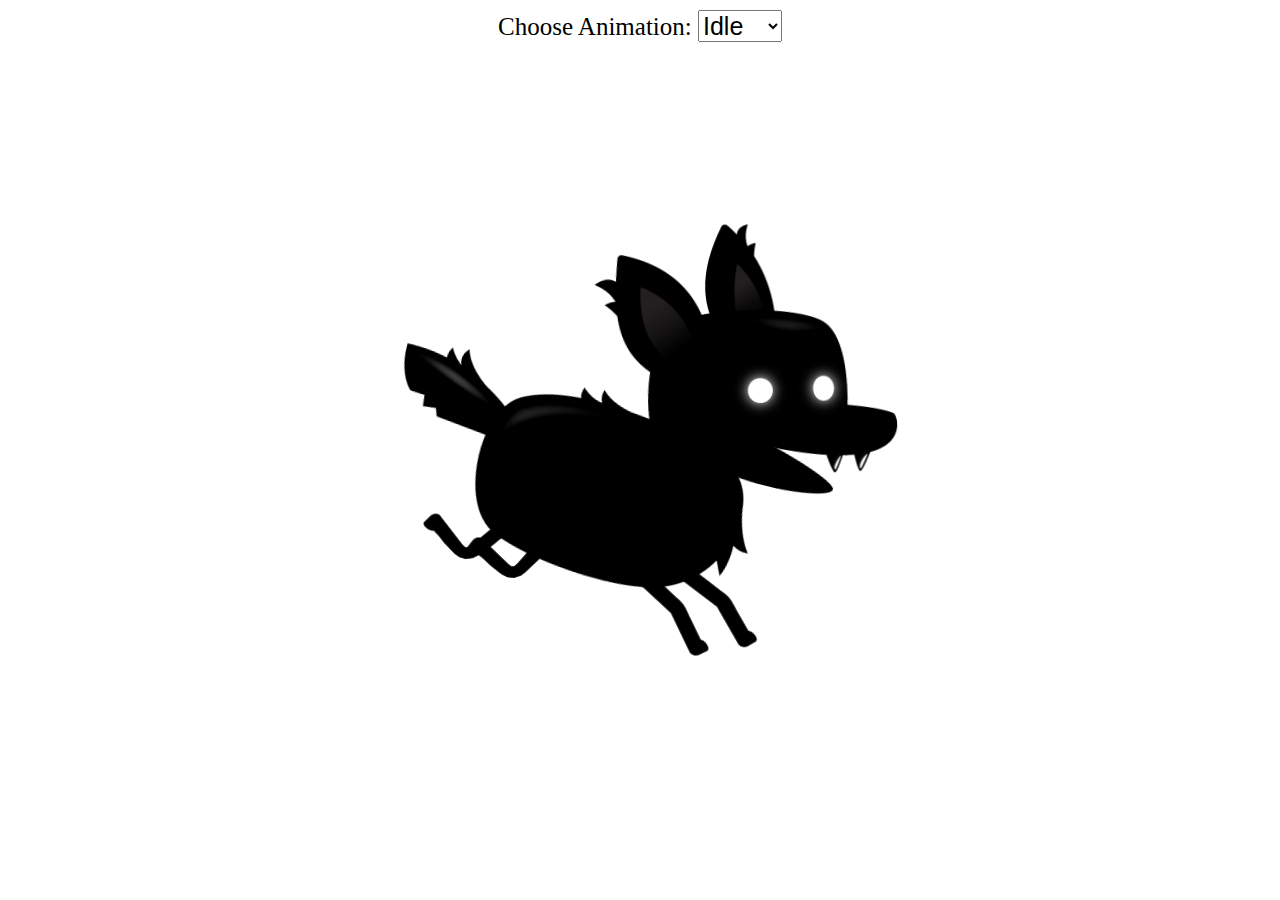
<file: index.html>
<!DOCTYPE html>
<html lang="en">
<head>
    <meta charset="UTF-8">
    <meta http-equiv="X-UA-Compatible" content="IE=edge">
    <meta name="viewport" content="width=device-width, initial-scale=1.0">
    <link rel="stylesheet" href="style.css">
    <title>Document</title>
</head>
<body>
    <canvas id="canvas1"></canvas>
    <div class="controls">
        <label for="animations">Choose Animation:</label>
        <select id="animations" name="animations">
            <option value="idle">Idle</option>
            <option value="jump">Jump</option>
            <option value="fall">Fall</option>
            <option value="run">Run</option>
            <option value="dizzy">Dizzy</option>
            <option value="sit">Sit</option>
            <option value="roll">Roll</option>
            <option value="bite">Bite</option>
            <option value="ko">KO</option>
            <option value="getHit">Get it</option>
        </select>
    </div>

    <script src="script.js"></script>
</body>
</html>
</file>
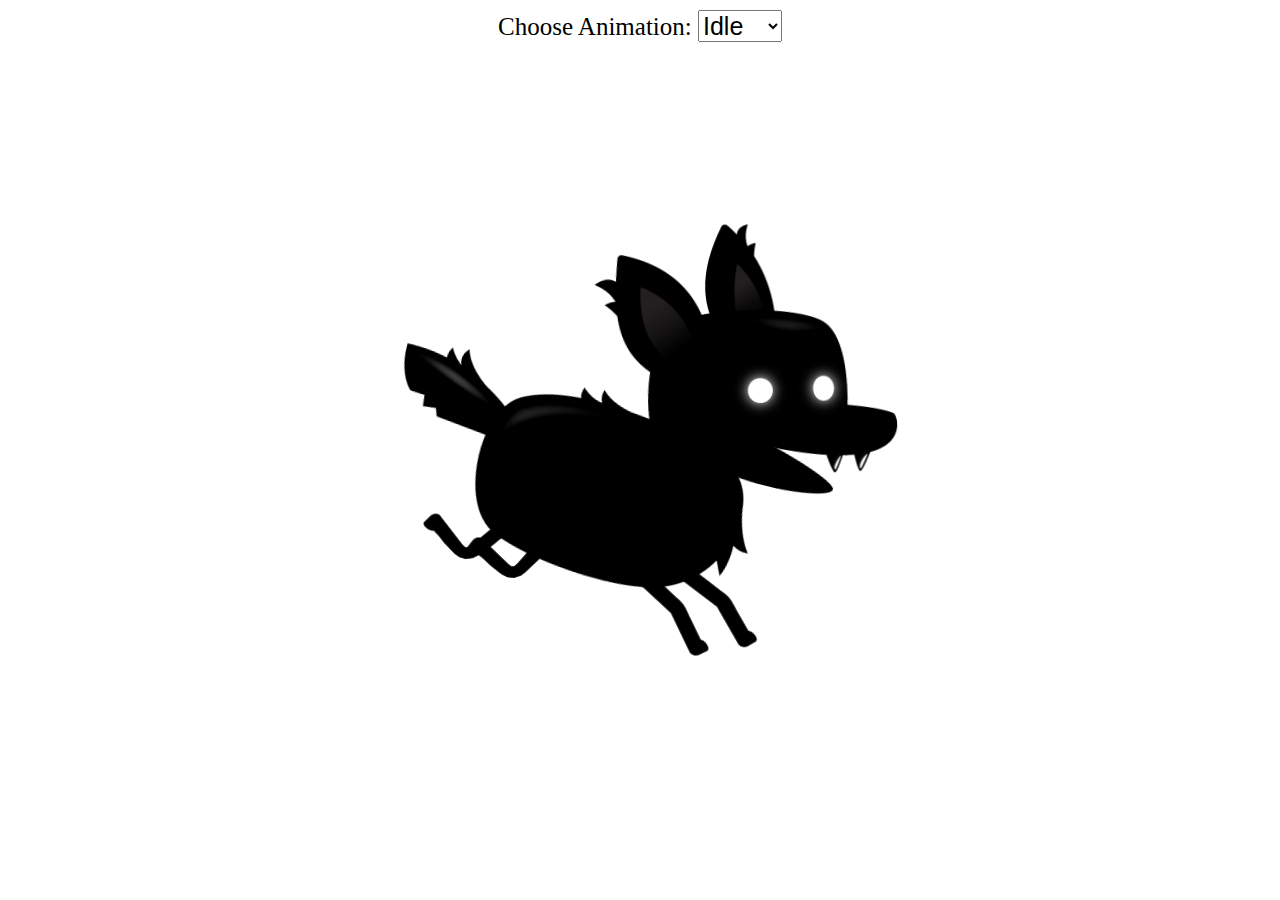
<file: Project 1/index.html>
<!DOCTYPE html>
<html lang="en">
<head>
    <meta charset="UTF-8">
    <meta http-equiv="X-UA-Compatible" content="IE=edge">
    <meta name="viewport" content="width=device-width, initial-scale=1.0">
    <link rel="stylesheet" href="style.css">
    <title>Sprite Animations</title>
</head>
<body>
    <canvas id="canvas1"></canvas>

    <!-- Choose different actions -->
    <div class="controls">
        <label for="animations">Choose Animation:</label>
        <select id="animations" name="animations">
            <option value="idle">Idle</option>
            <option value="jump">Jump</option>
            <option value="fall">Fall</option>
            <option value="run">Run</option>
            <option value="dizzy">Dizzy</option>
            <option value="sit">Sit</option>
            <option value="roll">Roll</option>
            <option value="bite">Bite</option>
            <option value="ko">KO</option>
            <option value="getHit">Get it</option>
        </select>
    </div>

    <script src="script.js"></script>
</body>
</html>
</file>
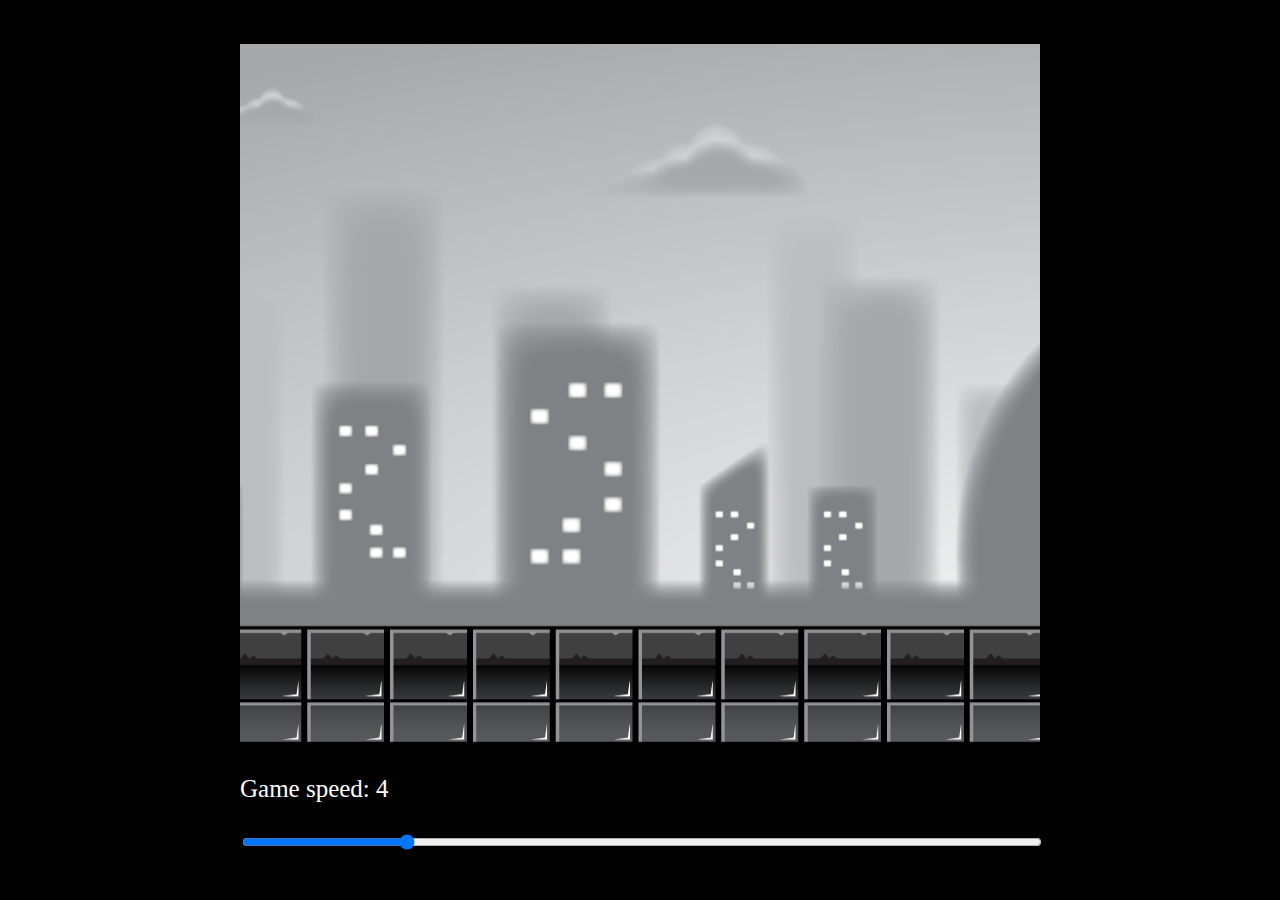
<file: Project 2/index.html>
<!DOCTYPE html>
<html lang="en">
<head>
    <meta charset="UTF-8">
    <meta http-equiv="X-UA-Compatible" content="IE=edge">
    <meta name="viewport" content="width=device-width, initial-scale=1.0">
    <link rel="stylesheet" href="style.css">
    <title>Document</title>
</head>
<body>
    <div id="container">
        <canvas id="canvas1"></canvas>
        <p>Game speed: <span id="showGameSpeed"></span></p>
        <input type="range" min="0" max="20" value="5" class="slider" id="slider">
    </div>

    <script src="script.js"></script>
</body>
</html>
</file>
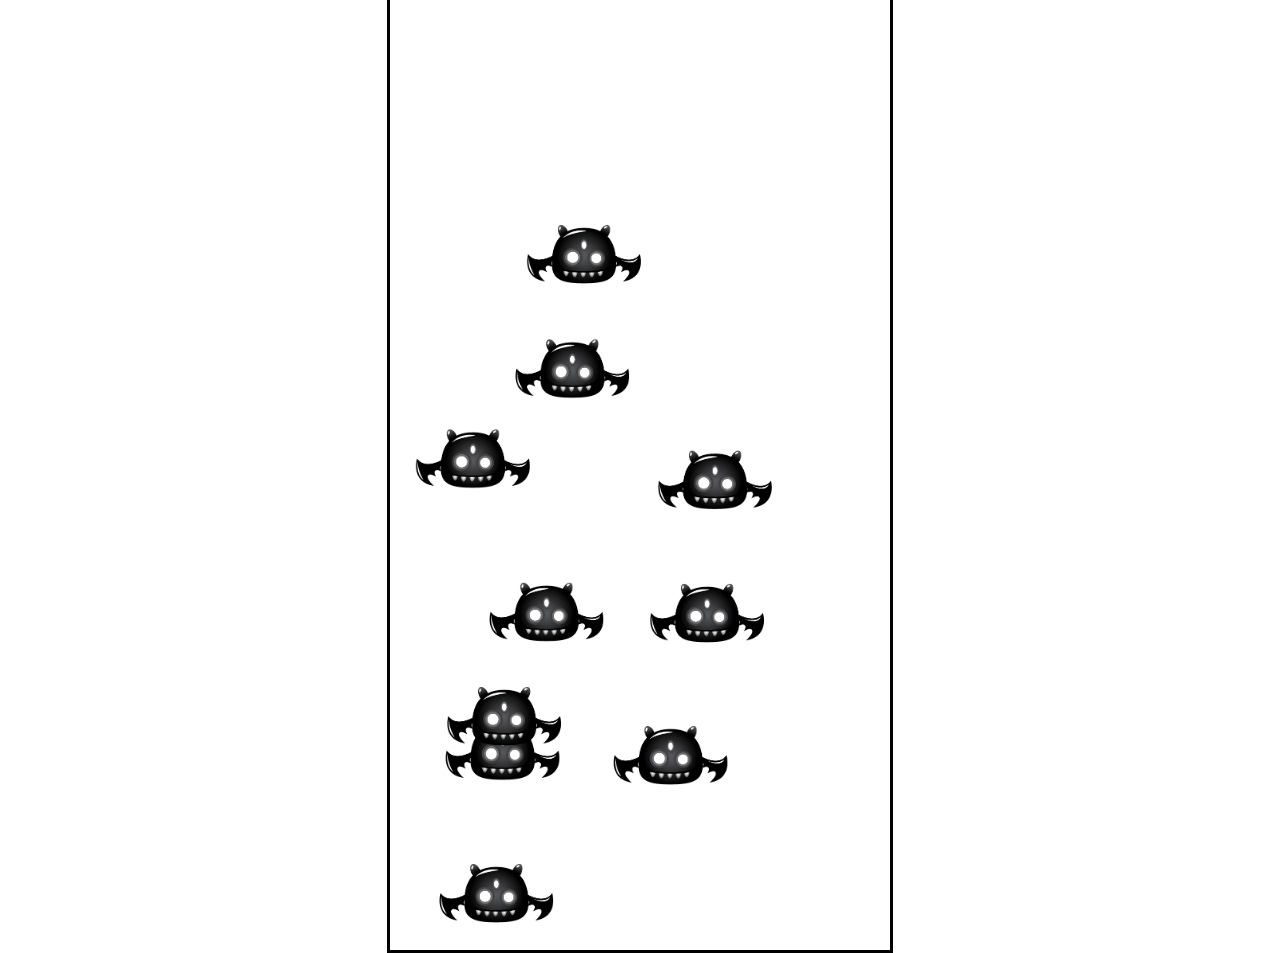
<file: Project 3/index.html>
<!DOCTYPE html>
<html lang="en">
<head>
    <meta charset="UTF-8">
    <meta http-equiv="X-UA-Compatible" content="IE=edge">
    <meta name="viewport" content="width=device-width, initial-scale=1.0">
    <link rel="stylesheet" href="style.css">
    <title>NPC Movement Animations</title>
</head>
<body>
    <canvas id="canvas1"></canvas>

    <script src="script_enemy1.js"></script>
</body>
</html>
</file>
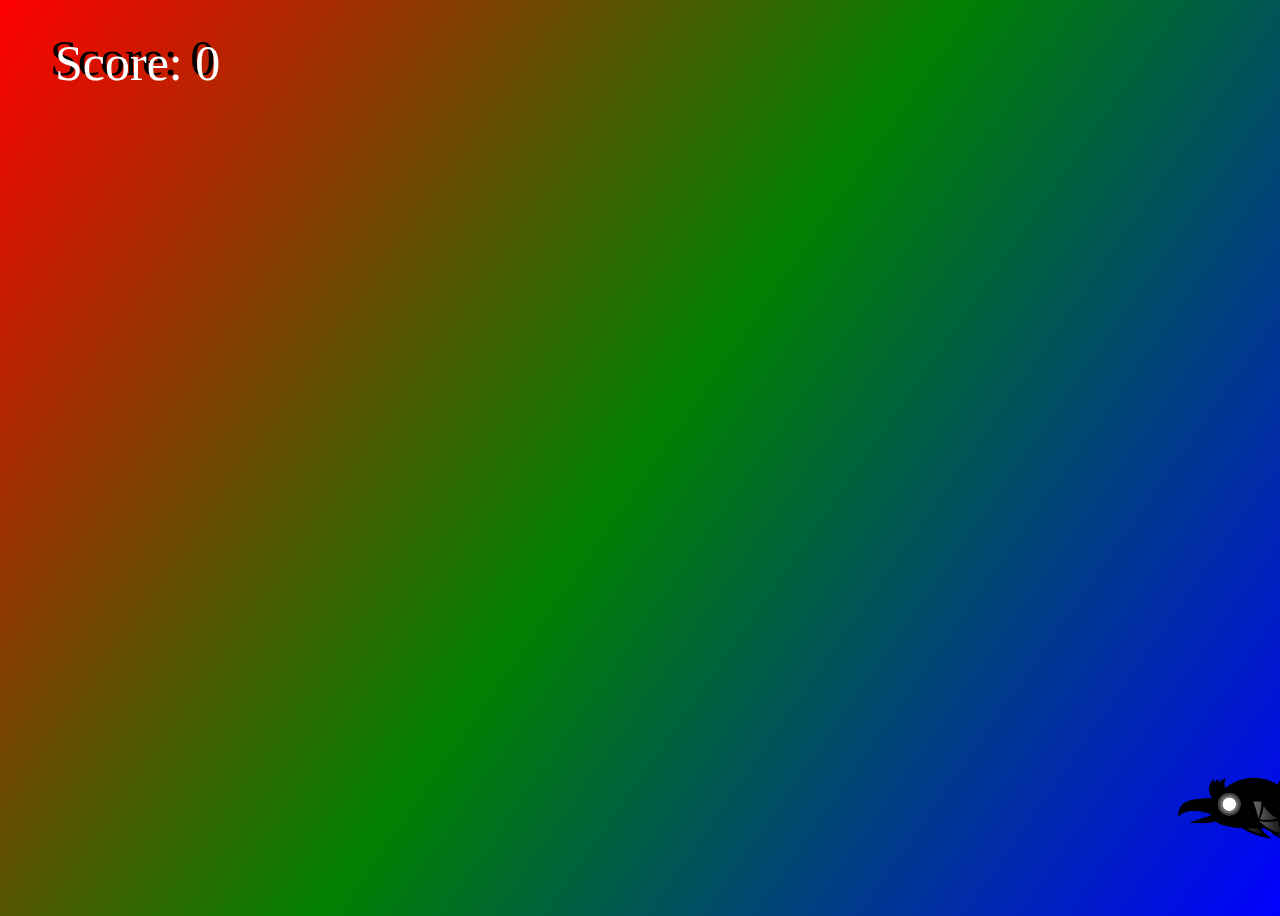
<file: Project 5/index.html>
<!DOCTYPE html>
<html lang="en">
<head>
    <meta charset="UTF-8">
    <meta http-equiv="X-UA-Compatible" content="IE=edge">
    <meta name="viewport" content="width=device-width, initial-scale=1.0">
    <link rel="stylesheet" href="style.css">
    <title>JavaScript Game</title>
</head>
<body>
    <canvas id="collisionCanvas"></canvas>
    <canvas id="canvas1"></canvas>

    <script src="script.js"></script>
</body>
</html>
</file>
<file: style.css>
#canvas1 {
    position: absolute;
    top: 50%;
    left: 50%;
    transform: translate(-50%, -50%);
    width: 600px;
    height: 600px;
}
.controls {
    position: absolute;
    z-index: 10;
    top: 10px;
    left: 50%;
    transform: translate(-50%);
}
.controls, select, option {
    font-size: 25px;
}
</file>
<file: Project 1/style.css>
#canvas1 {
    position: absolute;
    top: 50%;
    left: 50%;
    transform: translate(-50%, -50%);
    width: 600px;
    height: 600px;
}
.controls {
    position: absolute;
    z-index: 10;
    top: 10px;
    left: 50%;
    transform: translate(-50%);
}
.controls, select, option {
    font-size: 25px;
}
</file>
<file: Project 2/style.css>
body {
    background: black;
}

#container {
    position: absolute;
    top: 50%;
    left: 50%;
    transform: translate(-50%, -50%);
    width: 800px;
    font-size: 25px;
}

#canvas1 {
    position: relative;
    width: 800px;
    height: 700px;
}

#slider {
    width: 100%;
}

p {
    color: white;
}
</file>
<file: Project 3/style.css>
#canvas1 {
    border: 3px solid black;
    position: absolute;
    top: 50%;
    left: 50%;
    transform: translate(-50%, -50%);
    width: 500px;
    height: 1000px;
}
</file>
<file: Project 5/style.css>
body {
    background: linear-gradient(125deg, red, green, blue);
    width: 100vw;
    height: 100vh;
}

#canvas1 {
    position: absolute;
    top: 0;
    left: 0;
    height: 100%;
    width: 100%;
}

#collisionCanvas {
   opacity: 0;
}
</file>
